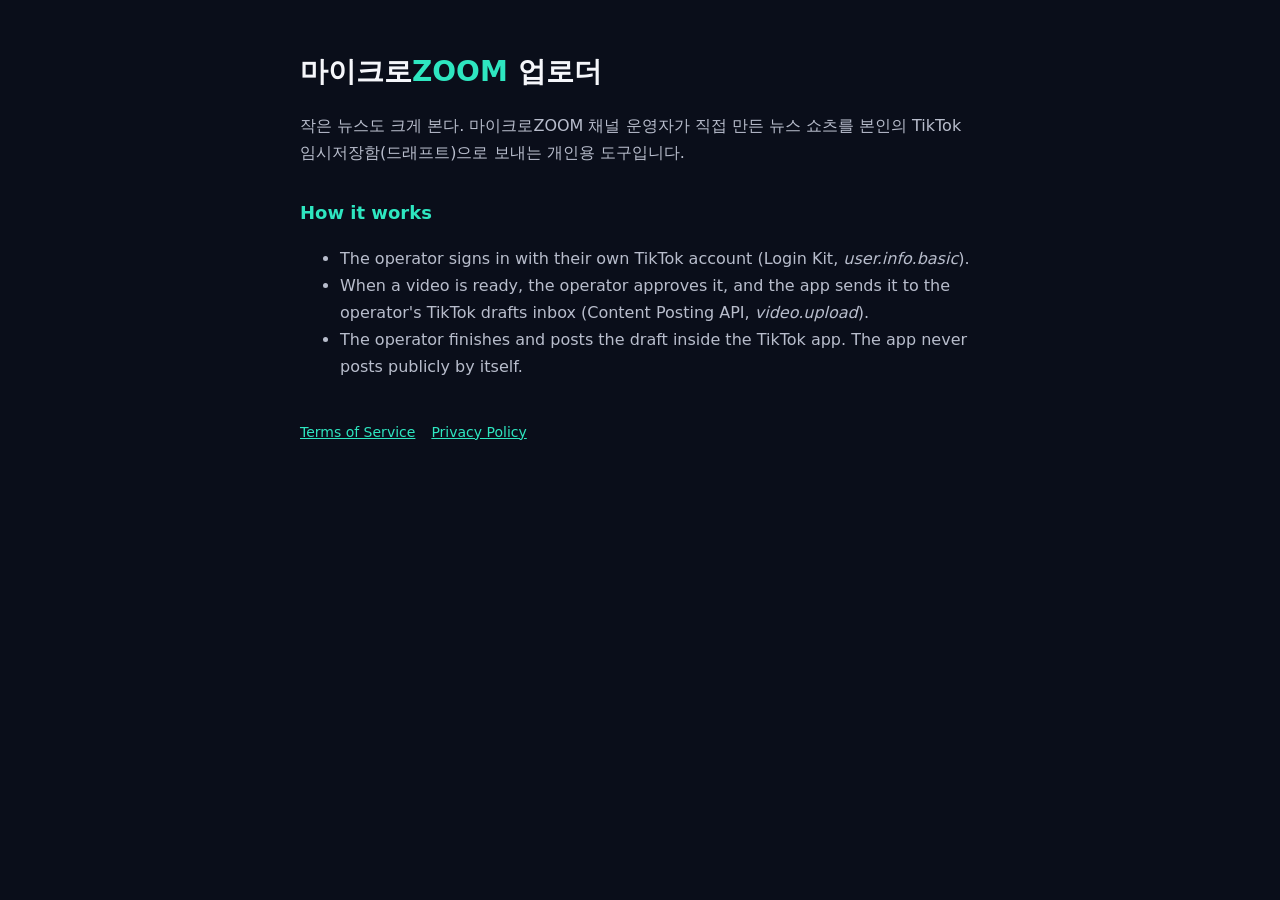
<file: index.html>
<!doctype html>
<html lang="ko"><head><meta charset="utf-8"><meta name="viewport" content="width=device-width,initial-scale=1">
<title>마이크로ZOOM 업로더</title><link rel="stylesheet" href="style.css"></head>
<body><main>
<h1>마이크로<b>ZOOM</b> 업로더</h1>
<p>작은 뉴스도 크게 본다. 마이크로ZOOM 채널 운영자가 직접 만든 뉴스 쇼츠를 본인의 TikTok 임시저장함(드래프트)으로 보내는 개인용 도구입니다.</p>
<h2>How it works</h2>
<ul>
<li>The operator signs in with their own TikTok account (Login Kit, <i>user.info.basic</i>).</li>
<li>When a video is ready, the operator approves it, and the app sends it to the operator's TikTok drafts inbox (Content Posting API, <i>video.upload</i>).</li>
<li>The operator finishes and posts the draft inside the TikTok app. The app never posts publicly by itself.</li>
</ul>
<nav><a href="terms.html">Terms of Service</a><a href="privacy.html">Privacy Policy</a></nav>
</main></body></html>
</file>
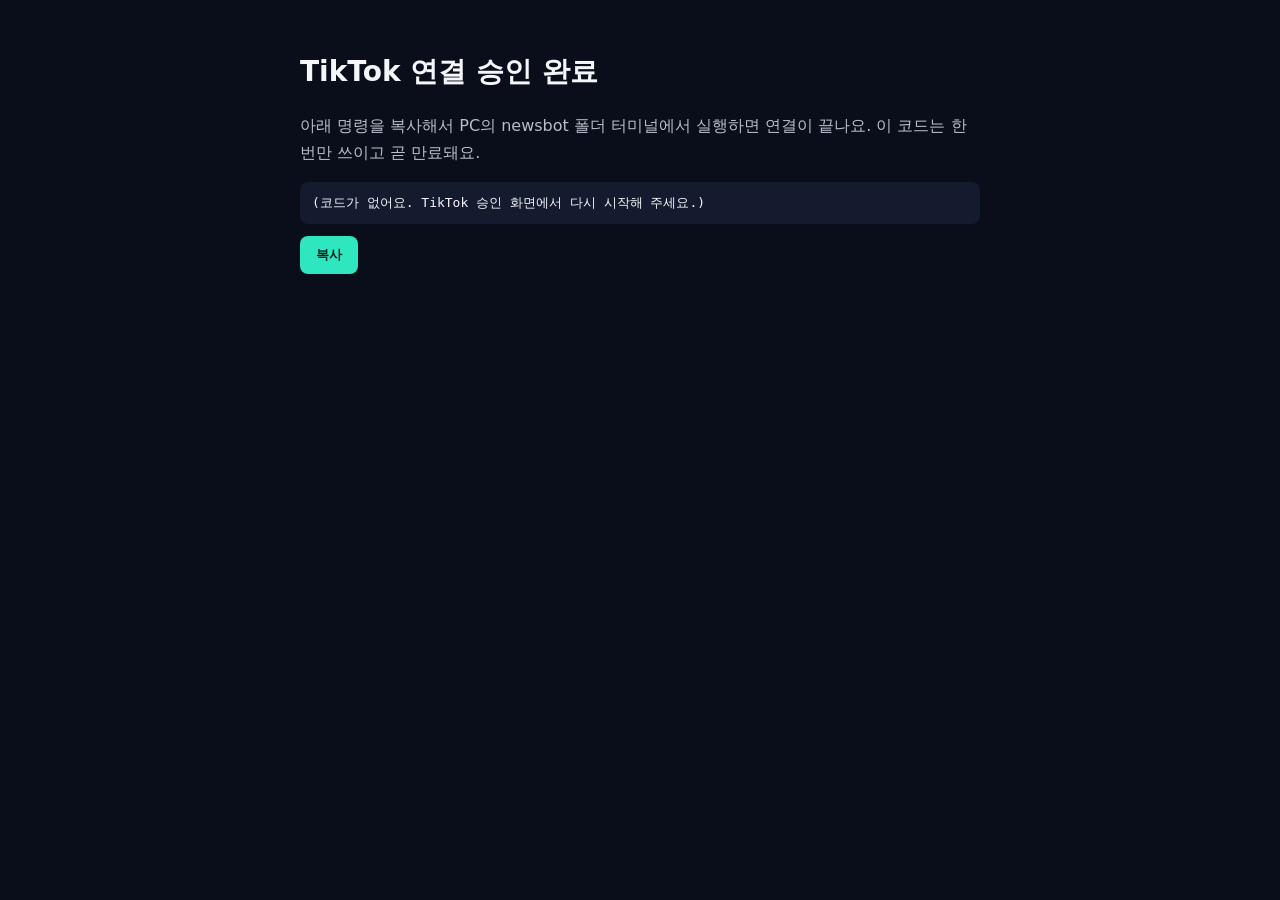
<file: callback/index.html>
<!doctype html>
<html lang="ko"><head><meta charset="utf-8"><meta name="viewport" content="width=device-width,initial-scale=1">
<title>TikTok 연결 · 마이크로ZOOM 업로더</title><link rel="stylesheet" href="../style.css"></head>
<body><main>
<h1>TikTok 연결 승인 완료</h1>
<p>아래 명령을 복사해서 PC의 newsbot 폴더 터미널에서 실행하면 연결이 끝나요. 이 코드는 한 번만 쓰이고 곧 만료돼요.</p>
<code id="cmd">(코드가 없어요. TikTok 승인 화면에서 다시 시작해 주세요.)</code>
<button id="copy">복사</button>
<script>
  const code = new URLSearchParams(location.search).get("code");
  const el = document.getElementById("cmd");
  if (code) el.textContent = `python tiktok.py code "${code}"`;
  document.getElementById("copy").onclick = () => navigator.clipboard.writeText(el.textContent);
</script>
</main></body></html>
</file>
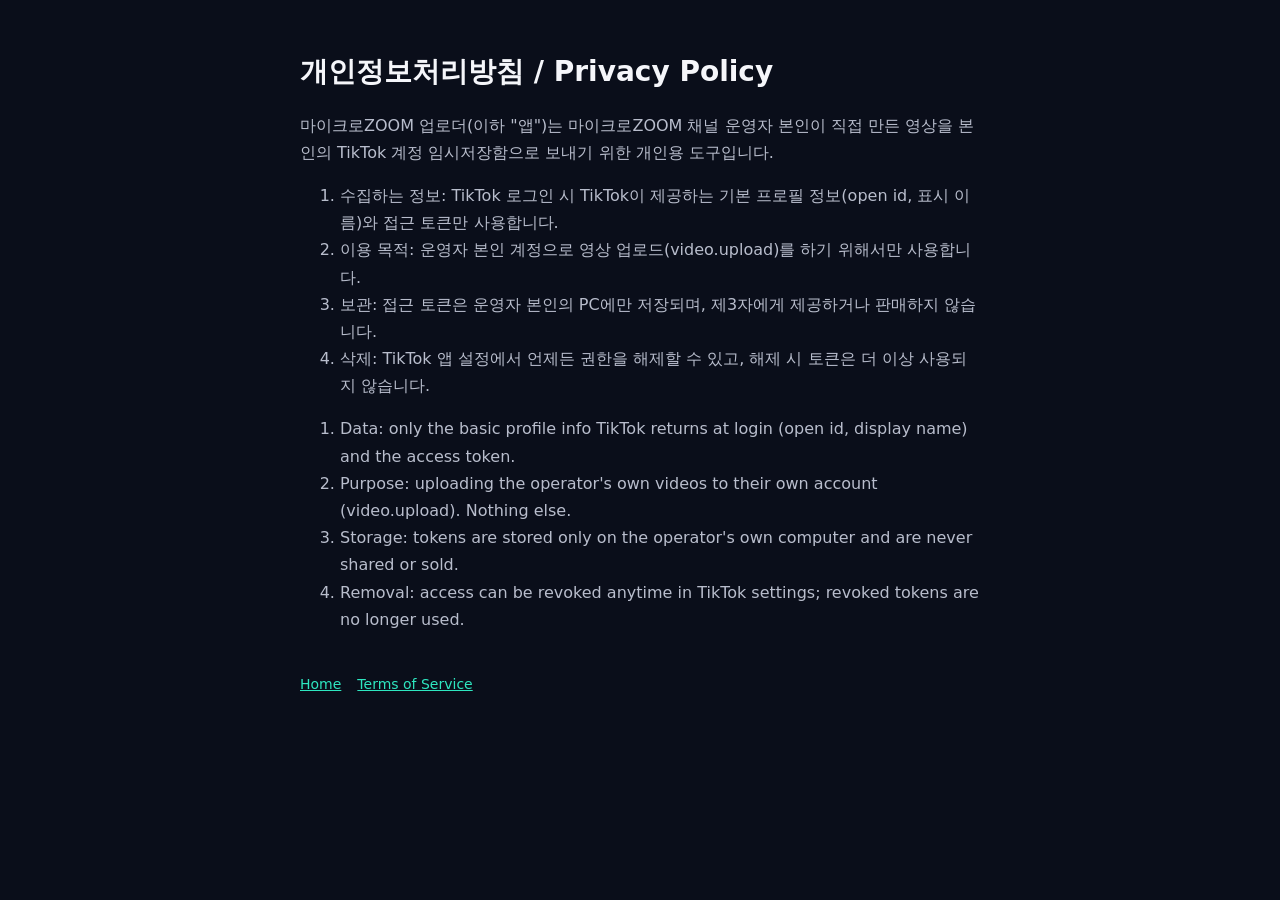
<file: privacy.html>
<!doctype html>
<html lang="ko"><head><meta charset="utf-8"><meta name="viewport" content="width=device-width,initial-scale=1">
<title>Privacy Policy · 마이크로ZOOM 업로더</title><link rel="stylesheet" href="style.css"></head>
<body><main>
<h1>개인정보처리방침 / Privacy Policy</h1>
<p>마이크로ZOOM 업로더(이하 "앱")는 마이크로ZOOM 채널 운영자 본인이 직접 만든 영상을 본인의 TikTok 계정 임시저장함으로 보내기 위한 개인용 도구입니다.</p>
<ol>
<li>수집하는 정보: TikTok 로그인 시 TikTok이 제공하는 기본 프로필 정보(open id, 표시 이름)와 접근 토큰만 사용합니다.</li>
<li>이용 목적: 운영자 본인 계정으로 영상 업로드(video.upload)를 하기 위해서만 사용합니다.</li>
<li>보관: 접근 토큰은 운영자 본인의 PC에만 저장되며, 제3자에게 제공하거나 판매하지 않습니다.</li>
<li>삭제: TikTok 앱 설정에서 언제든 권한을 해제할 수 있고, 해제 시 토큰은 더 이상 사용되지 않습니다.</li>
</ol>
<ol>
<li>Data: only the basic profile info TikTok returns at login (open id, display name) and the access token.</li>
<li>Purpose: uploading the operator's own videos to their own account (video.upload). Nothing else.</li>
<li>Storage: tokens are stored only on the operator's own computer and are never shared or sold.</li>
<li>Removal: access can be revoked anytime in TikTok settings; revoked tokens are no longer used.</li>
</ol>
<nav><a href="index.html">Home</a><a href="terms.html">Terms of Service</a></nav>
</main></body></html>
</file>
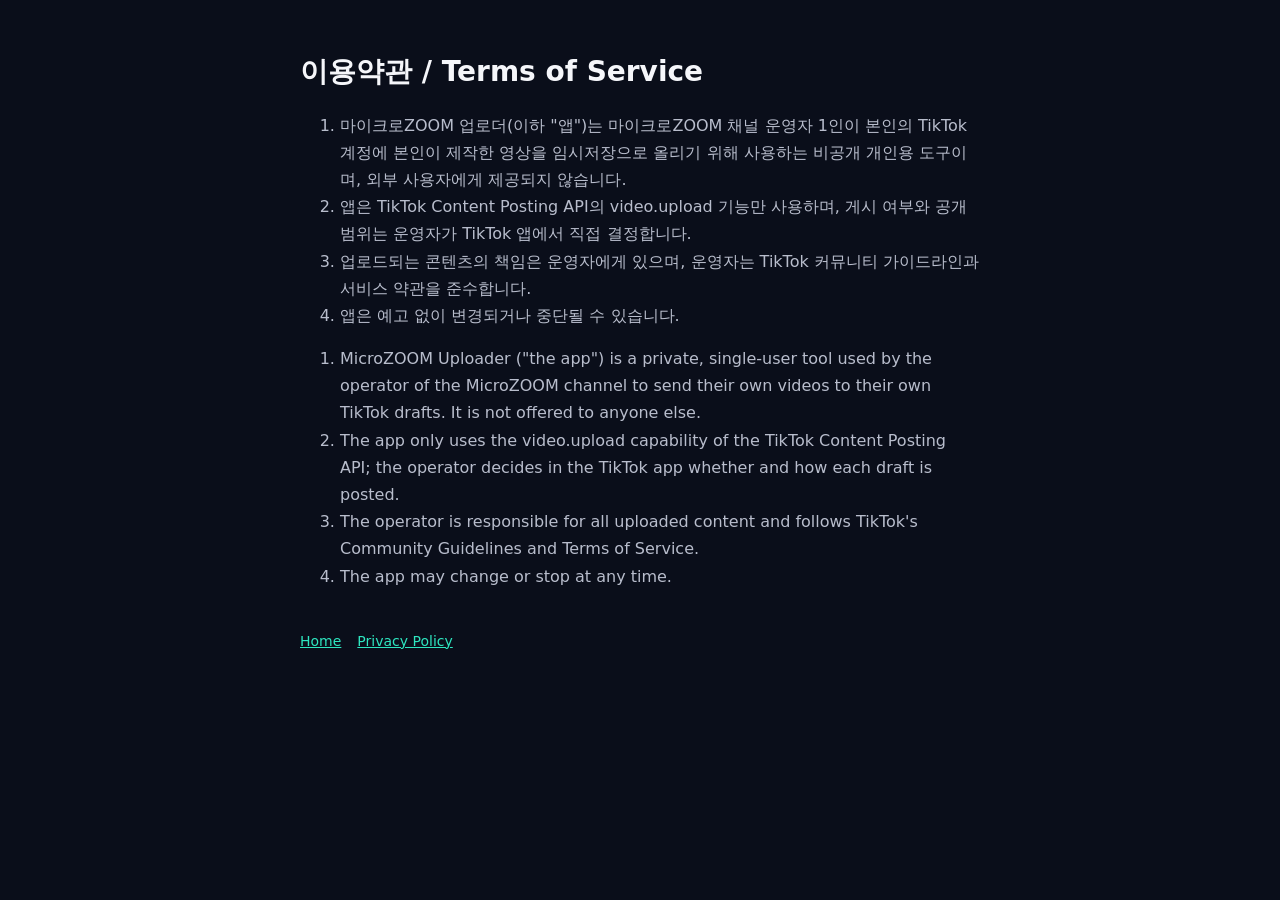
<file: terms.html>
<!doctype html>
<html lang="ko"><head><meta charset="utf-8"><meta name="viewport" content="width=device-width,initial-scale=1">
<title>Terms of Service · 마이크로ZOOM 업로더</title><link rel="stylesheet" href="style.css"></head>
<body><main>
<h1>이용약관 / Terms of Service</h1>
<ol>
<li>마이크로ZOOM 업로더(이하 "앱")는 마이크로ZOOM 채널 운영자 1인이 본인의 TikTok 계정에 본인이 제작한 영상을 임시저장으로 올리기 위해 사용하는 비공개 개인용 도구이며, 외부 사용자에게 제공되지 않습니다.</li>
<li>앱은 TikTok Content Posting API의 video.upload 기능만 사용하며, 게시 여부와 공개 범위는 운영자가 TikTok 앱에서 직접 결정합니다.</li>
<li>업로드되는 콘텐츠의 책임은 운영자에게 있으며, 운영자는 TikTok 커뮤니티 가이드라인과 서비스 약관을 준수합니다.</li>
<li>앱은 예고 없이 변경되거나 중단될 수 있습니다.</li>
</ol>
<ol>
<li>MicroZOOM Uploader ("the app") is a private, single-user tool used by the operator of the MicroZOOM channel to send their own videos to their own TikTok drafts. It is not offered to anyone else.</li>
<li>The app only uses the video.upload capability of the TikTok Content Posting API; the operator decides in the TikTok app whether and how each draft is posted.</li>
<li>The operator is responsible for all uploaded content and follows TikTok's Community Guidelines and Terms of Service.</li>
<li>The app may change or stop at any time.</li>
</ol>
<nav><a href="index.html">Home</a><a href="privacy.html">Privacy Policy</a></nav>
</main></body></html>
</file>
<file: style.css>
:root{--ground:#0A0E1A;--ink:#F5F6FA;--muted:#B8BDCC;--mint:#2EE6C0;}
*{box-sizing:border-box}
body{margin:0;background:var(--ground);color:var(--ink);font-family:system-ui,-apple-system,"Apple SD Gothic Neo","Malgun Gothic",sans-serif;line-height:1.7}
main{max-width:720px;margin:0 auto;padding:48px 20px}
h1{font-size:28px;margin:0 0 8px}
h1 b{color:var(--mint)}
h2{font-size:18px;margin:32px 0 8px;color:var(--mint)}
p,li{color:var(--muted)}
a{color:var(--mint)}
nav{margin-top:40px;font-size:14px}
nav a{margin-right:16px}
code{background:#141B2E;padding:10px 12px;border-radius:8px;display:block;word-break:break-all;color:var(--ink)}
button{background:var(--mint);color:#04231C;border:0;border-radius:8px;padding:10px 16px;font-weight:700;margin-top:12px;cursor:pointer}
</file>
